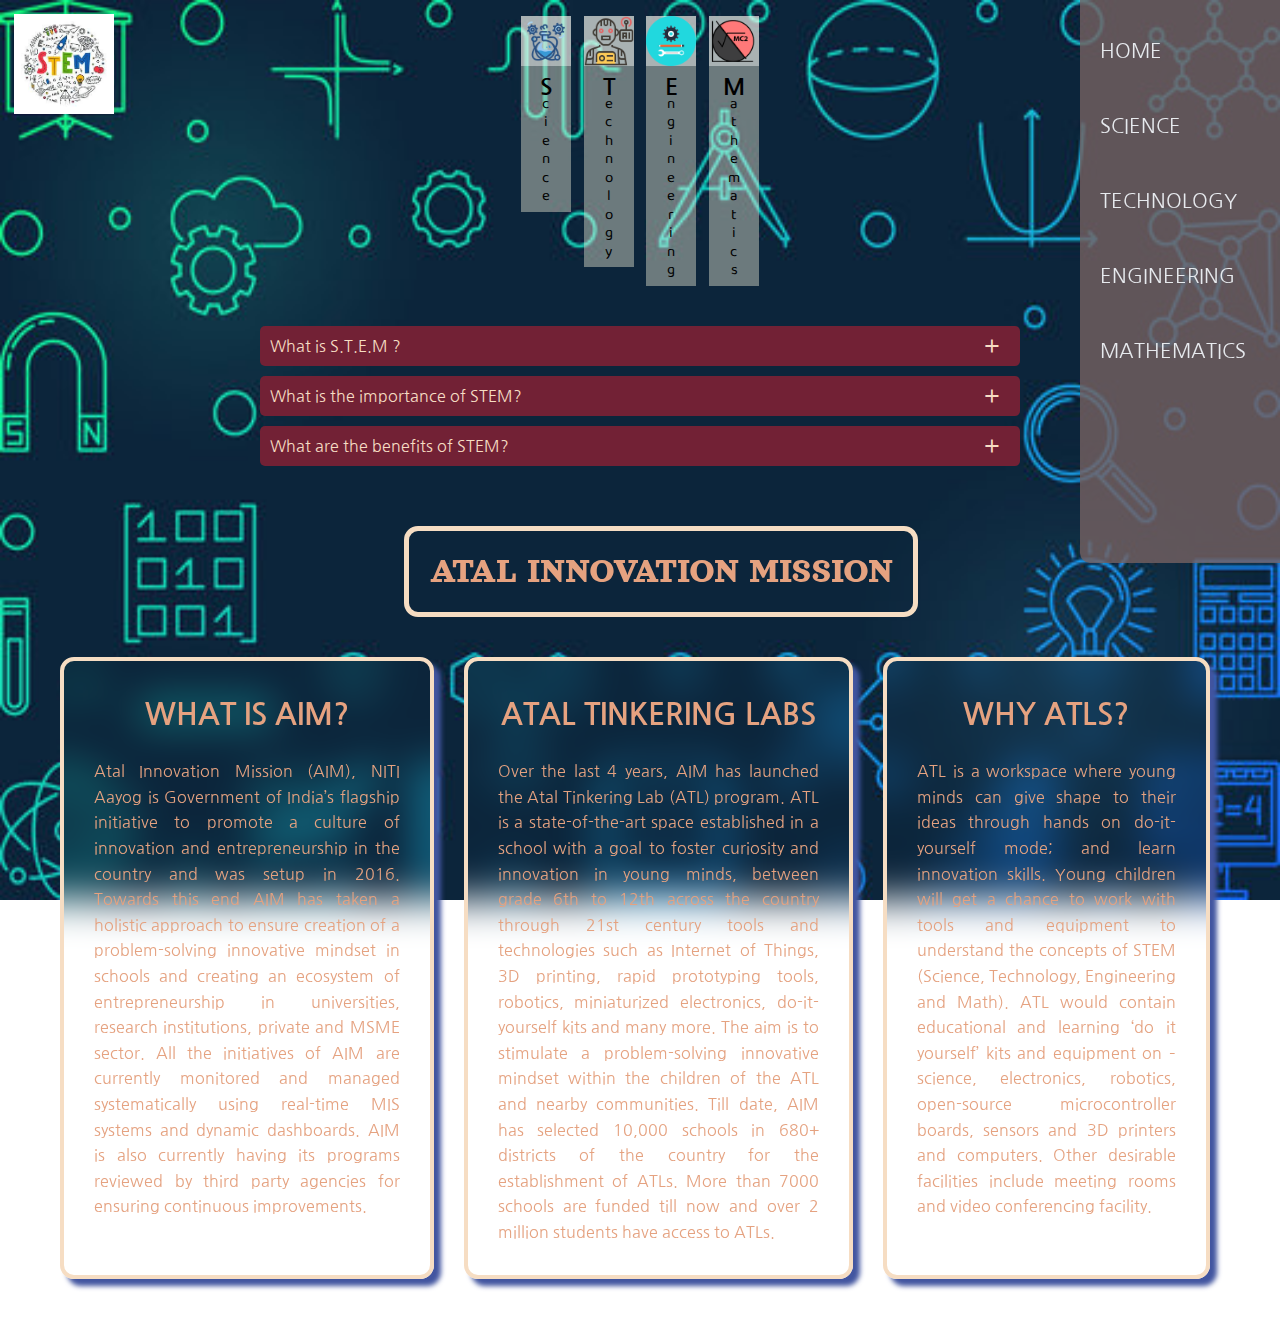
<file: html/index.html>
<!DOCTYPE html>
<html lang="en">
  <head>
    <meta charset="UTF-8" />
    <meta http-equiv="X-UA-Compatible" content="IE=edge" />
    <meta name="viewport" content="width=device-width, initial-scale=1.0" />
    <title>STEM</title>
    <link rel="icon" href="../images/stem.ico" />
    <link rel="stylesheet" href="../css/styles.css" />
    <link rel="stylesheet" href="../css/menu.css" />
  </head>
  <body>
    <a href="./index.html"><img id="stem" src="../images/stem.ico" alt="" /></a>
    <nav>
      <header>
        <div class="heading-container-container">
          <div class="heading-container">
            <a href="./science.html">
              <span
                class="heading"
                style="--bg-im: url('../images/science.ico')"
                ><span class="first-letter">S</span>cience</span
              >
            </a>
          </div>

          <div class="heading-container">
            <a href="./technology.html">
              <span
                class="heading"
                style="--bg-im: url('../images/technology.ico')"
                ><span class="first-letter">T</span>echnology</span
              >
            </a>
          </div>

          <div class="heading-container">
            <a href="./engineering.html">
              <span
                class="heading"
                style="--bg-im: url('../images/engineering.ico')"
                ><span class="first-letter">E</span>ngineering</span
              >
            </a>
          </div>

          <div class="heading-container">
            <a href="./mathematics.html">
              <span
                class="heading"
                style="--bg-im: url('../images/mathematics.ico')"
                ><span class="first-letter">M</span>athematics</span
              >
            </a>
          </div>
        </div>
        <ul>
          <li>
            <a href="./index.html">Home</a>
          </li>
          <li>
            <a href="./science.html">Science</a>
          </li>
          <li>
            <a href="./technology.html">Technology</a>
          </li>
          <li>
            <a href="./engineering.html">Engineering</a>
          </li>
          <li>
            <a href="./mathematics.html">Mathematics</a>
          </li>
        </ul>
      </header>

      <div class="bigcontainer">
        <div class="acc">
          <div class="content-container">
            <div class="label">What is S.T.E.M ?</div>
            <div class="content">
              <p>
                STEM is an abbreviation that stands for science, technology,
                engineering, and mathematics. It is an interdisciplinary
                approach to learning where academic concepts are coupled with
                real-world lessons. Students apply science, technology,
                engineering, and mathematics in contexts that make connections
                between the classroom and the world around them.
              </p>
            </div>
          </div>
          <div class="content-container">
            <div class="label">What is the importance of STEM?</div>
            <div class="content">
              <p>
                STEM is important because it teaches critical thinking skills
                and instills a passion for innovation. Beyond the benefit of
                learning science, technology, engineering, and math, STEM
                assists in the problem-solving and exploratory learning that
                fuel success across a variety of tasks and disciplines. We have
                seen initiatives intended to add more females and minorities to
                STEM fields.
              </p>
            </div>
          </div>
          <div class="content-container">
            <div class="label">What are the benefits of STEM?</div>
            <div class="content">
              <p>
                Reinforces lessons from one subject/class in another. Helps
                students see real-world applications of their education.
                Increases creativity, curiosity, and critical thinking. Prepares
                students for the jobs of the future, which will rely more and
                more on technology and math skills.
              </p>
            </div>
          </div>
        </div>
      </div>
      <div class="cont">
        <div class="heading-cont"><h1>Atal Innovation Mission</h1></div>
        <div class="text-cont">
          <div class="text">
            <h1>What is AIM?</h1>
            <p class="aim-text">
              Atal Innovation Mission (AIM), NITI Aayog is Government of India’s
              flagship initiative to promote a culture of innovation and
              entrepreneurship in the country and was setup in 2016. Towards
              this end AIM has taken a holistic approach to ensure creation of a
              problem-solving innovative mindset in schools and creating an
              ecosystem of entrepreneurship in universities, research
              institutions, private and MSME sector. All the initiatives of AIM
              are currently monitored and managed systematically using real-time
              MIS systems and dynamic dashboards. AIM is also currently having
              its programs reviewed by third party agencies for ensuring
              continuous improvements.
            </p>
          </div>
          <div class="text">
            <h1>Atal Tinkering Labs</h1>
            <p class="aim-text">
              Over the last 4 years, AIM has launched the Atal Tinkering Lab
              (ATL) program. ATL is a state-of-the-art space established in a
              school with a goal to foster curiosity and innovation in young
              minds, between grade 6th to 12th across the country through 21st
              century tools and technologies such as Internet of Things, 3D
              printing, rapid prototyping tools, robotics, miniaturized
              electronics, do-it-yourself kits and many more. The aim is to
              stimulate a problem-solving innovative mindset within the children
              of the ATL and nearby communities. Till date, AIM has selected
              10,000 schools in 680+ districts of the country for the
              establishment of ATLs. More than 7000 schools are funded till now
              and over 2 million students have access to ATLs.
            </p>
          </div>
          <div class="text">
            <h1>Why ATLs?</h1>
            <p class="aim-text">
              ATL is a workspace where young minds can give shape to their ideas
              through hands on do-it-yourself mode; and learn innovation skills.
              Young children will get a chance to work with tools and equipment
              to understand the concepts of STEM (Science, Technology,
              Engineering and Math). ATL would contain educational and learning
              ‘do it yourself’ kits and equipment on – science, electronics,
              robotics, open-source microcontroller boards, sensors and 3D
              printers and computers. Other desirable facilities include meeting
              rooms and video conferencing facility.
            </p>
          </div>
        </div>
      </div>
      <script src="../js/index.js"></script>
    </nav>
  </body>
</html>
</file>
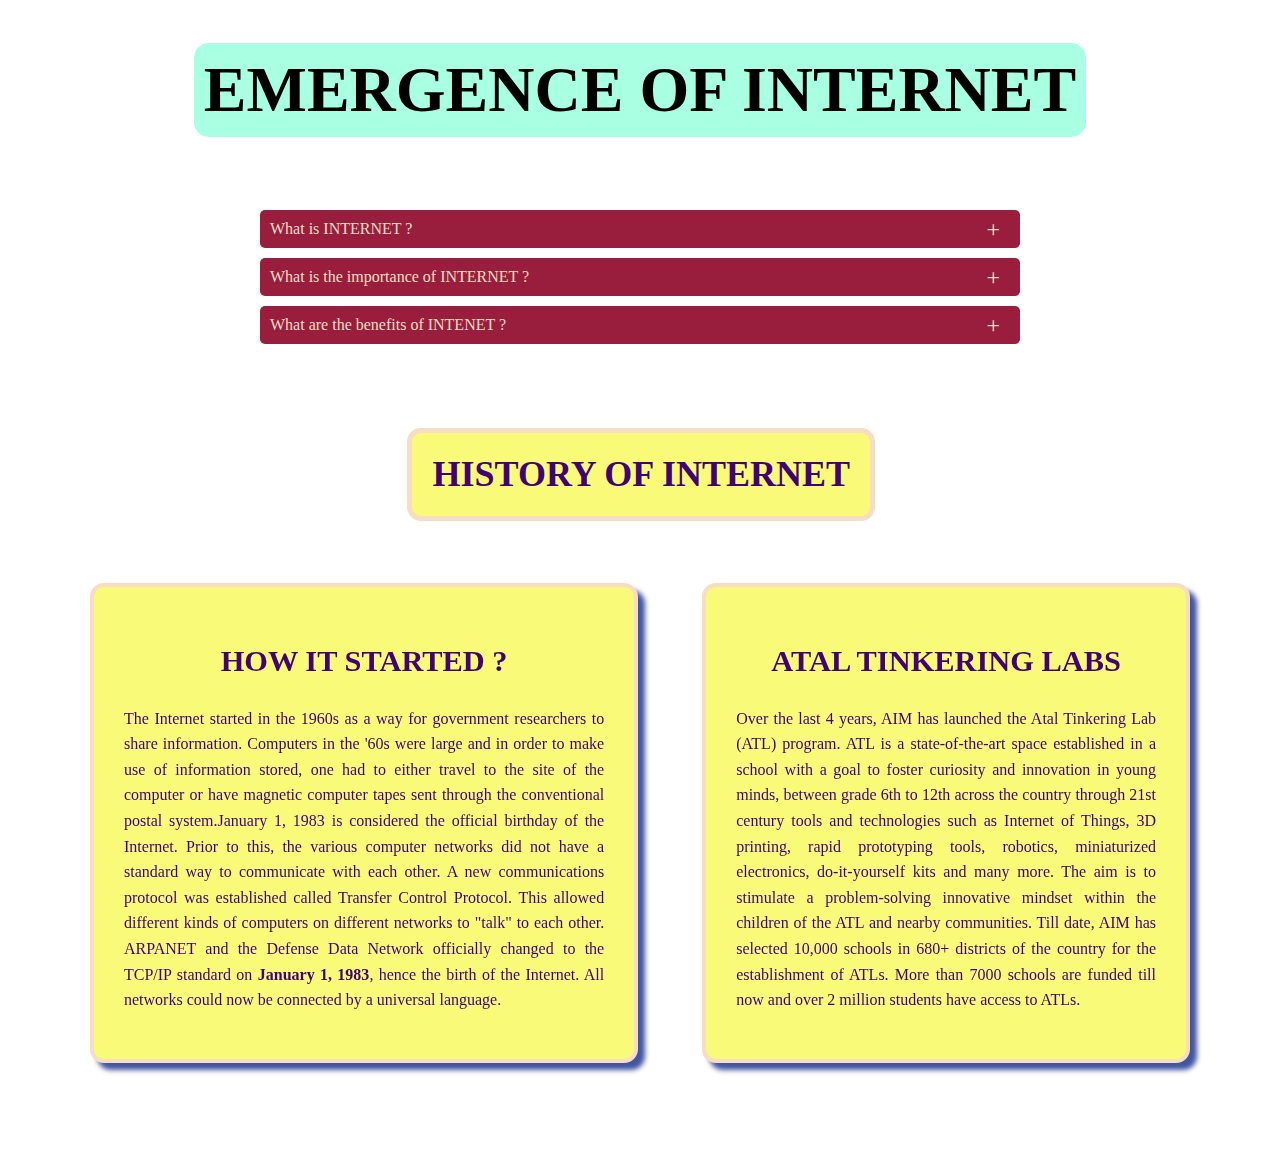
<file: new.html>
<!DOCTYPE html>
<html lang="en">
<head>
    <meta charset="UTF-8">
    <meta http-equiv="X-UA-Compatible" content="IE=edge">
    <meta name="viewport" content="width=device-width, initial-scale=1.0">
    <title>Emergence of Internet</title>
    <link rel="stylesheet" href="style.css">
</head>
<body>
    <div class="box">
        <h1 class="heading">EMERGENCE OF INTERNET</h1> 
    </div>

    <nav>
      <div class="bigcontainer">
        <div class="acc">
          <div class="content-container">
            <div class="label">What is INTERNET ?</div>
            <div class="content">
              <p>
                The Internet is the global system of interconnected computer networks that uses the Internet protocol suite to communicate between networks and devices. It is a network of networks that consists of private, public, academic, business, and government networks of local to global scope, linked by a broad array of electronic, wireless, and optical networking technologies. 
              </p>
            </div>
          </div>
          <div class="content-container">
            <div class="label">What is the importance of INTERNET ?</div>
            <div class="content">
              <p>
                Internet has opened a new world for many people around the world. Many opportunities are available here. It is a manifestation of never-ending innovation and creativity. It knows no boundary but brings huge economic chances for people in every country. Internet allows people to improve the quality of their life. It opens access to the previously inaccessible things. With almost three millions of users, internet has been emerging as one of the most important tools of communication.
              </p>
            </div>
          </div>
          <div class="content-container">
            <div class="label">What are the benefits of INTENET ?</div>
            <div class="content">
              <p>
                Nowadays, the Internet is the way to connect people throughout the world. It ensures communication, connectivity and sharing between people. It helps in gathering knowledge and learning as well. You can get to access maps, addresses and contact information whenever you want. You can also pay your bills and control banking services. The Internet gives the facility of doing work from home. These are the advantages we get from the Internet.
              </p>
            </div>
          </div>
        </div>
      </div>
      <div class="cont">
        <div class="heading-cont"><h1>History of INTERNET</h1></div>
        <div class="text-cont">
          <div class="text">
            <h1>How it started ?</h1>
            <p class="aim-text">
              The Internet started in the 1960s as a way for government researchers to share information. Computers in the '60s were large and in order to make use of information stored, one had to either travel to the site of the computer or have magnetic computer tapes sent through the conventional postal system.January 1, 1983 is considered the official birthday of the Internet. Prior to this, the various computer networks did not have a standard way to communicate with each other. A new communications protocol was established called Transfer Control Protocol. This allowed different kinds of computers on different networks to "talk" to each other. ARPANET and the Defense Data Network officially changed to the TCP/IP standard on <strong>January 1, 1983</strong>, hence the birth of the Internet. All networks could now be connected by a universal language.
            </p>
          </div>
          <div class="text">
            <h1>Atal Tinkering Labs</h1>
            <p class="aim-text">
              Over the last 4 years, AIM has launched the Atal Tinkering Lab
              (ATL) program. ATL is a state-of-the-art space established in a
              school with a goal to foster curiosity and innovation in young
              minds, between grade 6th to 12th across the country through 21st
              century tools and technologies such as Internet of Things, 3D
              printing, rapid prototyping tools, robotics, miniaturized
              electronics, do-it-yourself kits and many more. The aim is to
              stimulate a problem-solving innovative mindset within the children
              of the ATL and nearby communities. Till date, AIM has selected
              10,000 schools in 680+ districts of the country for the
              establishment of ATLs. More than 7000 schools are funded till now
              and over 2 million students have access to ATLs.
            </p>
          </div>
        </div>
      </div>
      <script src="../js/index.js"></script>
    </nav>  

</body>
</html>
</file>
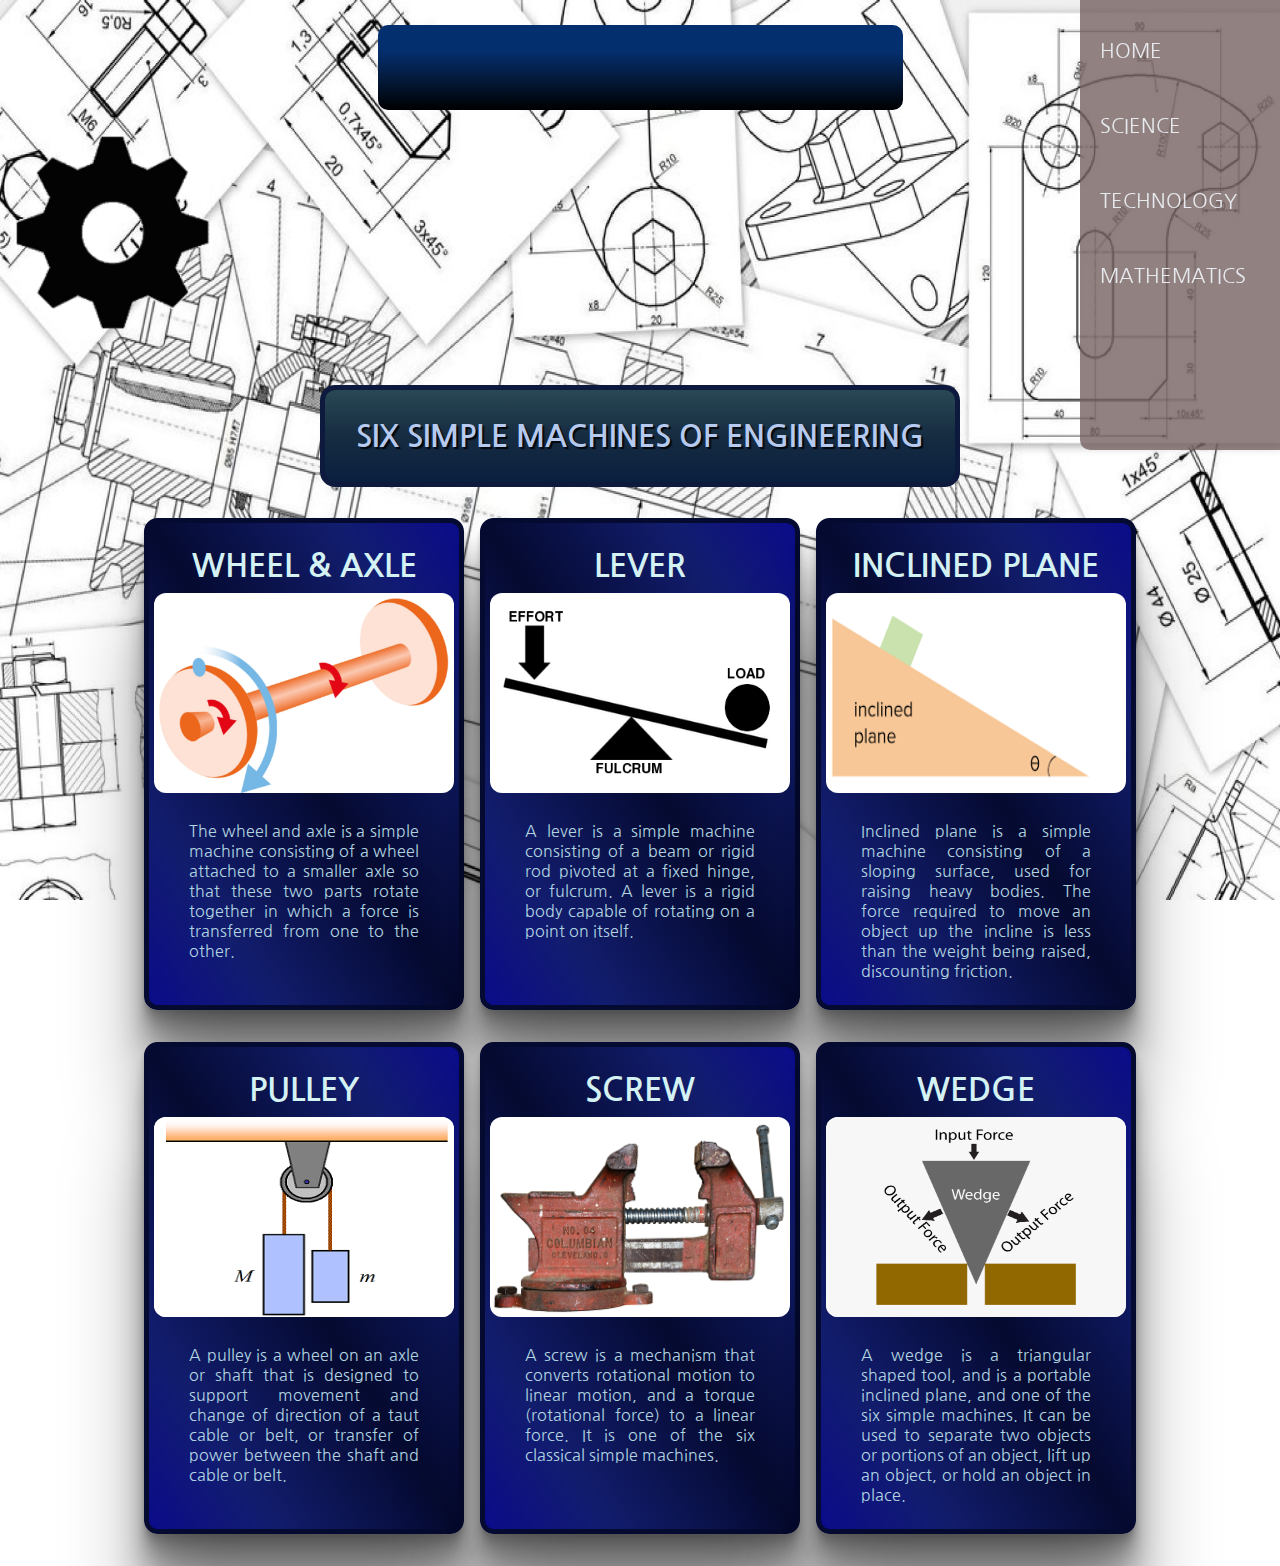
<file: html/engineering.html>
<!DOCTYPE html>
<html lang="en">
  <head>
    <meta charset="UTF-8" />
    <meta http-equiv="X-UA-Compatible" content="IE=edge" />
    <meta name="viewport" content="width=device-width, initial-scale=1.0" />
    <link rel="stylesheet" href="../css/menu.css" />
    <link rel="stylesheet" href="../css/engineering.css" />
    <link rel="icon" href="../images/engineering.ico" />
    <script src="../js/engineering.js" defer></script>
    <title>Engineering</title>
  </head>
  <body>
    <nav>
      <header>
        <ul>
          <li>
            <a href="./index.html">Home</a>
          </li>
          <li>
            <a href="./science.html">Science</a>
          </li>
          <li>
            <a href="./technology.html">Technology</a>
          </li>

          <li>
            <a href="./mathematics.html">Mathematics</a>
          </li>
        </ul>
      </header>
    </nav>
    <div class="svg-background">
      <svg
        id="top"
        width="446"
        fill="none"
        height="52"
        viewBox="0 0 446 52"
        xmlns="http://www.w3.org/2000/svg"
      >
        <path
          stroke="#f3f708"
          stroke-width="2"
          d="M7.09601 6.144V22.92H25.384V28.32H7.09601V45.6H27.544V51H0.544006V0.743999H27.544V6.144H7.09601Z"
        />
        <path
          stroke="#f3f708"
          stroke-width="2"
          d="M76.9141 51H70.3621L44.0101 11.04V51H37.4581V0.743999H44.0101L70.3621 40.632V0.743999H76.9141V51Z"
        />
        <path
          stroke="#f3f708"
          stroke-width="2"
          d="M126.099 15.36C124.707 12.432 122.691 10.176 120.051 8.592C117.411 6.96 114.339 6.144 110.835 6.144C107.331 6.144 104.163 6.96 101.331 8.592C98.5471 10.176 96.3391 12.48 94.7071 15.504C93.1231 18.48 92.3311 21.936 92.3311 25.872C92.3311 29.808 93.1231 33.264 94.7071 36.24C96.3391 39.216 98.5471 41.52 101.331 43.152C104.163 44.736 107.331 45.528 110.835 45.528C115.731 45.528 119.763 44.064 122.931 41.136C126.099 38.208 127.947 34.248 128.475 29.256H108.459V23.928H135.459V28.968C135.075 33.096 133.779 36.888 131.571 40.344C129.363 43.752 126.459 46.464 122.859 48.48C119.259 50.448 115.251 51.432 110.835 51.432C106.179 51.432 101.931 50.352 98.0911 48.192C94.2511 45.984 91.2031 42.936 88.9471 39.048C86.7391 35.16 85.6351 30.768 85.6351 25.872C85.6351 20.976 86.7391 16.584 88.9471 12.696C91.2031 8.76 94.2511 5.712 98.0911 3.552C101.931 1.344 106.179 0.239998 110.835 0.239998C116.163 0.239998 120.867 1.56 124.947 4.2C129.075 6.84 132.075 10.56 133.947 15.36H126.099Z"
        />
        <path
          stroke="#f3f708"
          stroke-width="2"
          d="M150.674 0.815998V51H144.122V0.815998H150.674Z"
        />
        <path
          stroke="#f3f708"
          stroke-width="2"
          d="M201.297 51H194.745L168.393 11.04V51H161.841V0.743999H168.393L194.745 40.632V0.743999H201.297V51Z"
        />
        <path
          stroke="#f3f708"
          stroke-width="2"
          d="M219.018 6.144V22.92H237.306V28.32H219.018V45.6H239.466V51H212.466V0.743999H239.466V6.144H219.018Z"
        />
        <path
          stroke="#f3f708"
          stroke-width="2"
          d="M255.932 6.144V22.92H274.22V28.32H255.932V45.6H276.38V51H249.38V0.743999H276.38V6.144H255.932Z"
        />
        <path
          stroke="#f3f708"
          stroke-width="2"
          d="M312.718 51L300.766 30.48H292.846V51H286.294V0.815998H302.494C306.286 0.815998 309.478 1.464 312.07 2.76C314.71 4.056 316.678 5.808 317.974 8.016C319.27 10.224 319.918 12.744 319.918 15.576C319.918 19.032 318.91 22.08 316.894 24.72C314.926 27.36 311.95 29.112 307.966 29.976L320.566 51H312.718ZM292.846 25.224H302.494C306.046 25.224 308.71 24.36 310.486 22.632C312.262 20.856 313.15 18.504 313.15 15.576C313.15 12.6 312.262 10.296 310.486 8.664C308.758 7.032 306.094 6.216 302.494 6.216H292.846V25.224Z"
          stroke="#f3f708"
        />
        <path
          stroke="#f3f708"
          stroke-width="2"
          d="M336.651 0.815998V51H330.099V0.815998H336.651Z"
        />
        <path
          stroke="#f3f708"
          stroke-width="2"
          d="M387.273 51H380.721L354.369 11.04V51H347.817V0.743999H354.369L380.721 40.632V0.743999H387.273V51Z"
        />
        <path
          stroke="#f3f708"
          stroke-width="2"
          d="M436.458 15.36C435.066 12.432 433.05 10.176 430.41 8.592C427.77 6.96 424.698 6.144 421.194 6.144C417.69 6.144 414.522 6.96 411.69 8.592C408.906 10.176 406.698 12.48 405.066 15.504C403.482 18.48 402.69 21.936 402.69 25.872C402.69 29.808 403.482 33.264 405.066 36.24C406.698 39.216 408.906 41.52 411.69 43.152C414.522 44.736 417.69 45.528 421.194 45.528C426.09 45.528 430.122 44.064 433.29 41.136C436.458 38.208 438.306 34.248 438.834 29.256H418.818V23.928H445.818V28.968C445.434 33.096 444.138 36.888 441.93 40.344C439.722 43.752 436.818 46.464 433.218 48.48C429.618 50.448 425.61 51.432 421.194 51.432C416.538 51.432 412.29 50.352 408.45 48.192C404.61 45.984 401.562 42.936 399.306 39.048C397.098 35.16 395.994 30.768 395.994 25.872C395.994 20.976 397.098 16.584 399.306 12.696C401.562 8.76 404.61 5.712 408.45 3.552C412.29 1.344 416.538 0.239998 421.194 0.239998C426.522 0.239998 431.226 1.56 435.306 4.2C439.434 6.84 442.434 10.56 444.306 15.36H436.458Z"
        />
      </svg>
    </div>
    <div class="gear-container">
      <div class="gear"></div>
      <div id="gear-text">
        <p>
          Engineering is the use of scientific principles to design and build
          machines, structures, and other items, including bridges, tunnels,
          roads, vehicles, and buildings. Engineers are the people who make
          things work, who imagine, design, and create. Engineering draws on all
          of the STEM fields and applies them to solve problems and to create
          innovative devices, structures, and software applications.
        </p>
      </div>
    </div>
    <h1 id="container-heading">Six simple machines of engineering</h1>
    <div class="container">
      <div class="card">
        <h1>Wheel &#38; Axle</h1>
        <img src="../images/axle.png">
        <p>
          The wheel and axle is a simple machine consisting of a wheel attached
          to a smaller axle so that these two parts rotate together in which a
          force is transferred from one to the other.
        </p>
      </div>
      <div class="card">
        <h1>Lever</h1>
        <img src="../images/lever.png">
        <p>
          A lever is a simple machine consisting of a beam or rigid rod pivoted
          at a fixed hinge, or fulcrum. A lever is a rigid body capable of
          rotating on a point on itself.
        </p>
      </div>
      <div class="card">
        <h1>Inclined Plane</h1>
        <img src="../images/plane.png">
        <p>
          Inclined plane is a simple machine consisting of a sloping surface,
          used for raising heavy bodies. The force required to move an object up
          the incline is less than the weight being raised, discounting
          friction.
        </p>
      </div>
      <div class="card">
        <h1>Pulley</h1>
        <img src="../images/pulley.png">
        <p>
          A pulley is a wheel on an axle or shaft that is designed to support
          movement and change of direction of a taut cable or belt, or transfer
          of power between the shaft and cable or belt.
        </p>
      </div>
      <div class="card">
        <h1>Screw</h1>
        <img src="../images/screw.png">
        <p>
          A screw is a mechanism that converts rotational motion to linear
          motion, and a torque (rotational force) to a linear force. It is one
          of the six classical simple machines.
        </p>
      </div>
      <div class="card">
        <h1>Wedge</h1>
        <img src="../images/wedge.png">
        <p>
          A wedge is a triangular shaped tool, and is a portable inclined plane,
          and one of the six simple machines. It can be used to separate two
          objects or portions of an object, lift up an object, or hold an object
          in place.
        </p>
      </div>
    </div>
  </body>
</html>
</file>
<file: css/styles.css>
@import url("https://fonts.googleapis.com/css2?family=Baloo+Paaji+2:wght@500&display=swap");
@import url("https://fonts.googleapis.com/css2?family=Orelega+One&display=swap");

html {
  background-image: url("../images/stem.png");
  background-repeat: no-repeat;
  background-size: 100vw 100vh;
  background-attachment: fixed;
}

#stem {
  position: absolute;
  float: left;
  width: 100px;
  margin: 4px 0px 0px 14px;
}
.heading-container-container {
  margin-top: 10px;
  display: flex;
  justify-content: center;
}

.heading-container {
  padding: 0.5%;
}

.heading {
  font-family: "Baloo Paaji 2", cursive;
  text-orientation: upright;
  writing-mode: vertical-rl;
  text-align: center;
  letter-spacing: -0.5em;
  color: rgb(0, 0, 0);
  font-size: 15px;
  background-color: rgba(245, 245, 220, 0.411);
  padding-bottom: 10px;
}

.first-letter {
  margin-top: 10px;
  font-weight: bold;
  font-size: 1.5em;
}

.heading:before {
  content: "";
  background-size: 50px 50px;
  background-image: var(--bg-im);
  background-color: rgba(255, 255, 255, 0.418);
  background-repeat: no-repeat;
  display: inline-block;
  height: 50px;
  width: 50px;
}

.heading:hover:before {
  background-color: rgb(246, 200, 115);
}

nav ul {
  height: 62.5% !important;
}

.bigcontainer {
  display: flex;
  justify-content: center;
  align-items: center;
}

.acc {
  margin-top: 20px;
  max-width: 800px;
}
.acc .content-container {
  position: relative;
  margin: 10px 20px;
}
.acc .content-container .label {
  position: relative;
  padding: 10px;
  background: rgb(114, 33, 53);
  color: rgb(246, 221, 195);
  cursor: pointer;
  border-radius: 5px;
}
.acc .content-container .label::before {
  content: "+";
  position: absolute;
  top: 50%;
  right: 20px;
  transform: translateY(-50%);
  font-size: 1.5em;
}

.acc .content-container.active .label::before {
  content: "-";
}
.acc .content-container .content {
  position: relative;
  color: rgb(229, 162, 128);
  background: rgb(46, 19, 49);
  height: 0;
  overflow: hidden;
  transition: 0.5s;
  overflow-y: auto;
}

.acc .content-container.active .content {
  height: max-content;
  padding: 20px;
}

.cont {
  width: 100%;
  padding: 50px;
  color: rgb(229, 162, 128);
}

.heading-cont {
  margin-left: 30%;
  margin-bottom: 10px;
}

.heading-cont h1 {
  font-weight: 400;
  font-family: "Orelega One", cursive;
  font-size: 2.25em;
  margin-bottom: 30px;
  text-transform: uppercase;
  backdrop-filter: blur(12px);
  height: max-content;
  width: max-content;
  padding: 2.5%;
  border: 5px solid rgb(246, 221, 195);
  border-radius: 14px;
}

.text-cont {
  display: flex;
  justify-items: center;
}

.text h1 {
  text-align: center;
  margin-bottom: 20px;
  font-size: 1.9em;
  text-transform: uppercase;
}

.text {
  line-height: 1.6;
  box-shadow: 7px 7px 5px rgb(66, 85, 160);
  backdrop-filter: blur(20px);
  border: 4px solid rgb(246, 221, 195);
  z-index: 5;
  margin: 10px 20px 0 10px;
  max-width: 33%;
  padding: 30px;
  text-align: justify;
  border-radius: 14px;
}


@media screen and (max-width: 760px) {
  .heading-cont {
    margin-left: -1.25em; 
  }

  .heading-cont h1 {
    font-size: 1.75em;
  }

  .text-cont {
    display: block;
  }

  .text {
    min-width: 60%;
  }

  .acc {
    max-width: 450px;
    margin: 0;
  }

  .bigcontainer {
    justify-content: flex-start;
  }
}
</file>
<file: css/menu.css>
@import url('https://fonts.googleapis.com/css2?family=Nanum+Gothic&display=swap');

* {
	padding: 0;
	margin: 0;
	box-sizing: border-box;
	font-family: "Nanum Gothic", sans-serif;
}
nav {
	position: sticky;
}

nav ul {
	padding-top: 14px;
	height: 50%;
	width: 200px;
	position: fixed;
	top: 0;
	right: 0;
	background-color: rgba(117, 98, 98, 0.8);
	border-bottom-left-radius: 10px;
}

nav ul li {
	list-style: none;
}

nav ul li a {
	display: block;
	text-decoration: none;
	text-transform: uppercase;
	font-size: 20px;
	color: rgb(231, 234, 238);
	position: relative;
	padding: 25px 20px 25px 20px;
}

nav ul li a:before {
	content: "";
	position: absolute;
	top: 0;
	left: 0;
	width: 0;
	height: 100%;
	background: rgb(231, 234, 238);
	border-radius: 0 40px 40px 0;
	z-index: -1;
	transition: all 300ms ease-in-out;
}

nav ul li a:hover {
	color: rgb(43, 38, 38);
}

nav ul li a:hover:before {
	width: 92%;
}

::-webkit-scrollbar {
    width:8px;
}

::-webkit-scrollbar-thumb {
    background-color: rgb(33, 212, 253);
    background-image: linear-gradient(19deg, rgb(33, 212, 253) 0%, rgb(183, 33, 255) 100%);
    border-radius: 3px;
}

::-webkit-scrollbar-track {
    background: rgb(32, 33, 36);
}
</file>
<file: style.css>
html {
  background-image: url("https://photo.kidzworld.com/images/2019129/44956b6e-29a9-421c-a9b7-9a92ce0973a4/the-internet-history.jpg");
  background-repeat: no-repeat;
  background-size: 100vw 100vh;
  background-attachment: fixed;
}

.heading {
  color: rgb(0, 0, 0);
  text-align: center;
  font-size: 4em;
  padding: 10px;
}
.box {
  background-color: rgb(168, 255, 226);
  width: max-content;
  margin: 0 auto;
  border-radius: 15px;
}

.bigcontainer {
  display: flex;
  justify-content: center;
  align-items: center;
}

.acc {
  margin-top: 20px;
  max-width: 800px;
}
.acc .content-container {
  position: relative;
  margin: 10px 20px;
}
.acc .content-container .label {
  position: relative;
  padding: 10px;
  background: rgb(153, 30, 61);
  color: rgb(246, 221, 195);
  cursor: pointer;
  border-radius: 5px;
}
.acc .content-container .label::before {
  content: "+";
  position: absolute;
  top: 50%;
  right: 20px;
  transform: translateY(-50%);
  font-size: 1.5em;
}

.acc .content-container.active .label::before {
  content: "-";
}
.acc .content-container .content {
  position: relative;
  color: rgb(229, 162, 128);
  background: rgb(46, 19, 49);
  height: 0;
  overflow: hidden;
  transition: 0.5s;
  overflow-y: auto;
}

.acc .content-container.active .content {
  height: max-content;
  padding: 20px;
}

.cont {
  padding: 50px;
  color: rgb(64, 2, 116);
}

.heading-cont {
  margin-left: 30%;
  margin-bottom: 10px;
}

.heading-cont h1 {
  background-color: rgb(250, 250, 121);
  font-size: 2.25em;
  margin-bottom: 30px;
  text-transform: uppercase;
  backdrop-filter: blur(12px);
  height: max-content;
  width: max-content;
  padding: 2.5%;
  border: 5px solid rgb(246, 221, 195);
  border-radius: 14px;
}

.text-cont {
  display: flex;
  justify-items: center;
}

.text h1 {
  text-align: center;
  margin-bottom: 20px;
  font-size: 1.9em;
  text-transform: uppercase;
}

.text {
  background-color: rgb(250, 250, 121);
  line-height: 1.6;
  box-shadow: 7px 7px 5px rgb(66, 85, 160);
  backdrop-filter: blur(20px);
  border: 4px solid rgb(246, 221, 195);
  z-index: 5;
  margin: 2em;
  padding: 30px;
  text-align: justify;
  border-radius: 14px;
}
</file>
<file: css/engineering.css>
body {
  background-image: url("../images/engineering.jpg");
  background-repeat: no-repeat;
  background-size: 100vw 100vh;
  background-attachment: fixed;
}

#top {
  display: block;
  margin: 25px auto;
  position: relative;
  top: 15px;
  animation: fill 0.5s ease forwards 2.9s;
}

#top path:nth-child(1) {
  stroke-dasharray: 231.98px;
  stroke-dashoffset: 231.98px;
  animation: line-anim 1s ease forwards;
}
#top path:nth-child(2) {
  stroke-dasharray: 302.24px;
  stroke-dashoffset: 302.24px;
  animation: line-anim 1s ease forwards 0.2s;
}
#top path:nth-child(3) {
  stroke-dasharray: 317.85px;
  stroke-dashoffset: 317.85px;
  animation: line-anim 1s ease forwards 0.4s;
}
#top path:nth-child(4) {
  stroke-dasharray: 113.47px;
  stroke-dashoffset: 113.47px;
  animation: line-anim 1s ease forwards 0.8s;
}
#top path:nth-child(5) {
  stroke-dasharray: 302.24px;
  stroke-dashoffset: 302.24px;
  animation: line-anim 1s ease forwards 1s;
}
#top path:nth-child(6) {
  stroke-dasharray: 231.98px;
  stroke-dashoffset: 231.98px;
  animation: line-anim 1s ease forwards 1.2s;
}
#top path:nth-child(7) {
  stroke-dasharray: 231.98px;
  stroke-dashoffset: 231.98px;
  animation: line-anim 1s ease forwards 1.4s;
}
#top path:nth-child(8) {
  stroke-dasharray: 274.53px;
  stroke-dashoffset: 274.53px;
  animation: line-anim 1s ease forwards 1.6s;
}
#top path:nth-child(9) {
  stroke-dasharray: 113.47px;
  stroke-dashoffset: 113.47px;
  animation: line-anim 1s ease forwards 1.8s;
}
#top path:nth-child(10) {
  stroke-dasharray: 302.24px;
  stroke-dashoffset: 302.24px;
  animation: line-anim 1s ease forwards 2s;
}
#top path:nth-child(11) {
  stroke-dasharray: 317.85px;
  stroke-dashoffset: 317.85px;
  animation: line-anim 1s ease forwards 2.2s;
}

@keyframes line-anim {
  to {
    stroke-dashoffset: 0;
  }
}

@keyframes fill {
  from {
    fill: transparent;
  }
  to {
    fill: #f3f708;
  }
}

.svg-background {
  border-radius: 10px;
  height: 85px;
  width: 525px;
  background-image: linear-gradient(
    rgb(4, 47, 110) 30%,
    rgb(4, 28, 65) 60%,
    black
  );
  margin: 0 auto;
}

#gear-text {
  display: none;
  width: max-content;
  height: max-content;
  margin: 0 auto;
}

#gear-text p {
  margin-top: 3em;
  padding: 10px;
  font-size: 1.15em;
  text-align: justify;
  position: relative;
  top: 50%;
  width: 35em;
  background-color: #050a30;
  color: #75E6DA;
  border-radius: 10px;
  animation: slide 2s ease-in-out forwards;
  border: 2px solid #0000ff;
}

.gear {
  height: 225px;
  width: 225px;
  background-size: 100%;
  background-repeat: no-repeat;
  background-image: url("../images/gear.gif");
  margin: 10px;
  margin-left: 0px;
  animation-name: slide-right-gear;
  animation-duration: 1s;
  animation-fill-mode: forwards;
  animation-timing-function: ease-out;
  animation-delay: 1s;
}

@keyframes slide {
  from {
    left: -50%;
    opacity: 0;
  }
  to {
    left: -25%;
    opacity: 1;
  }
}

.gear-container {
  display: flex;
  visibility: hidden;
}

@keyframes slide-right-gear {
  from {
    margin-left: 0;
  }
  to {
    margin-left: 100px;
  }
}

#container-heading {
  width: 50%;
  display: block;
  margin: 1em auto;
  text-transform: uppercase;
  padding: 1em;
  background-image: linear-gradient(#294855, #162c41, #0a1f3f);
  border: 5px solid rgb(13, 26, 61);
  color: rgb(182, 201, 238);
  border-radius: 0.5em;
  font-size: 1.9em;
  text-align: center;
  text-shadow: 2px 2px 1px #00070e;
}

.container {
  height: 50%;
  display: flex;
  justify-content: space-evenly;
  flex-wrap: wrap;
  flex-direction: vertical;
  max-width: 80%;
  margin: 0 auto;
}

.card {
  max-width: 20em;
  text-align: justify;
  margin-bottom: 2em;
  background-image: linear-gradient(to top right, #0b0b8a, #121d6e 20%, #050A30 50%, #121d6e 80%, #0b0b8a);
  border-radius: 0.85em;
  padding: 1em;
  padding-bottom: 0;
  border: 5px solid #050A30;
  box-shadow:
  0 2.8px 2.2px rgba(0, 0, 0, 0.055),
  0 6.7px 5.3px rgba(0, 0, 0, 0.082),
  0 12.5px 10px rgba(0, 0, 0, 0.103),
  0 22.3px 17.9px rgba(0, 0, 0, 0.137),
  0 41.8px 33.4px rgba(0, 0, 0, 0.247),
  0 100px 80px rgba(0, 0, 0, 0.356)
;
}

.card h1 {
  text-align: center;
  margin: 11px;
  text-transform: uppercase;
  color: rgb(212, 241, 244);
}

.card img {
  width: 300px;
  height: 200px;
  position: relative;
  right: 4%;
  border-radius: 12px;
  background-color: white;
}

.card p {
  padding: 1.5em;
  color: rgb(177, 212, 224);
}
</file>
